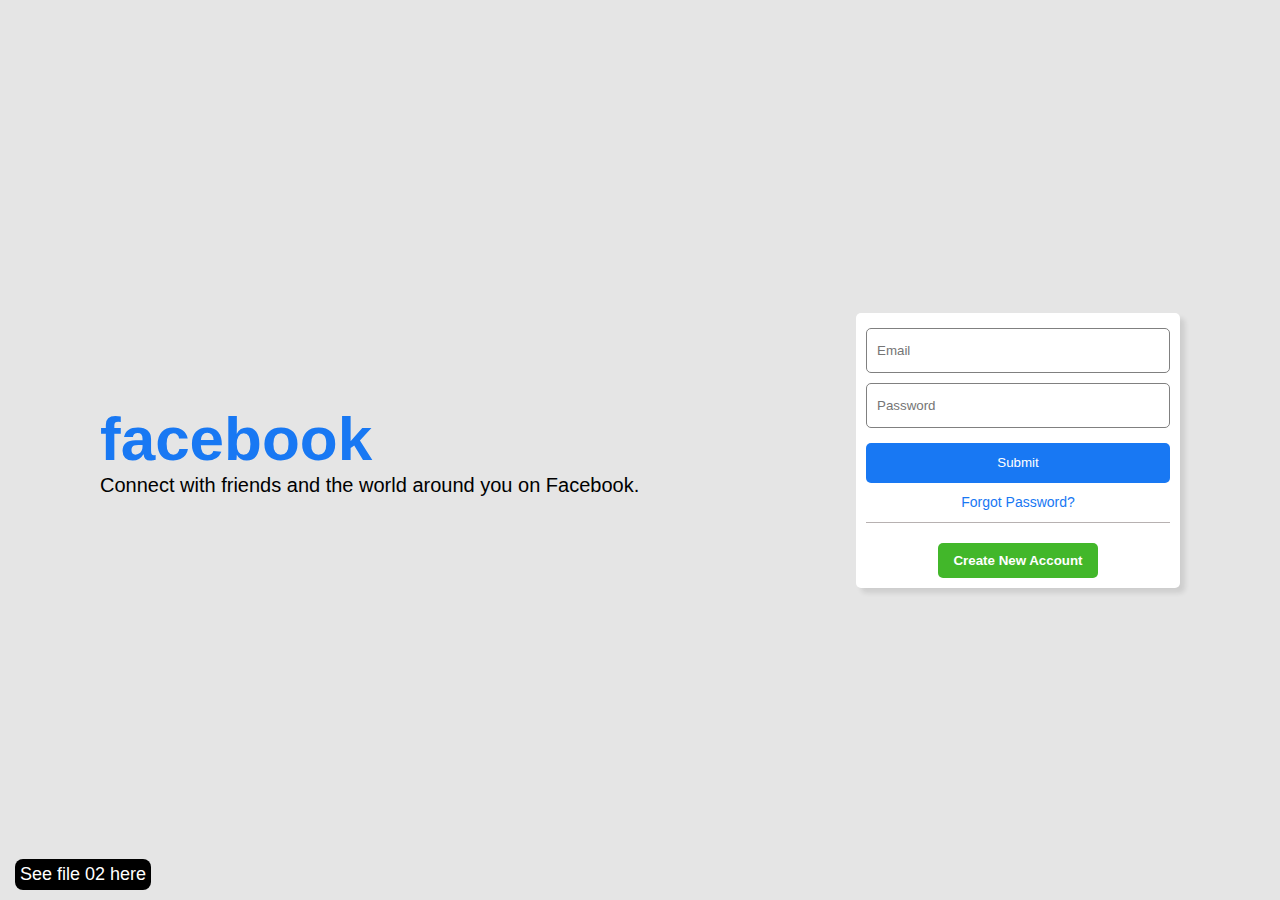
<file: index.html>
<!DOCTYPE html>
<html lang="en">
<head>
    <meta charset="UTF-8">
    <meta name="viewport" content="width=device-width, initial-scale=1.0">
    <title>Assignment 4</title>

    <link rel="stylesheet" href="style.css">
</head>
<body>
    <div class="container">
        <div class="leftPanel">
            <h1>facebook</h1>
            <p>
                Connect with friends and the world around you on Facebook.
            </p>
        </div>
        <div id="loginForm">
            <form action="#">
                <input type="email" id="email" placeholder="Email" required>
                <input type="password" id="password" placeholder="Password" required>
                <input type="submit" id="loginBtn">
                <span id="loginSpan"> <a href="#" id="forgotLink"> Forgot Password? </a> </span>
                
                <button id="signupBtn"> Create New Account </button>
            </form>
        </div>
    </div>
    <div id="file2Link">
        <a href="file2.html"> See file 02 here </a>
    </div>
</body>
</html>
</file>
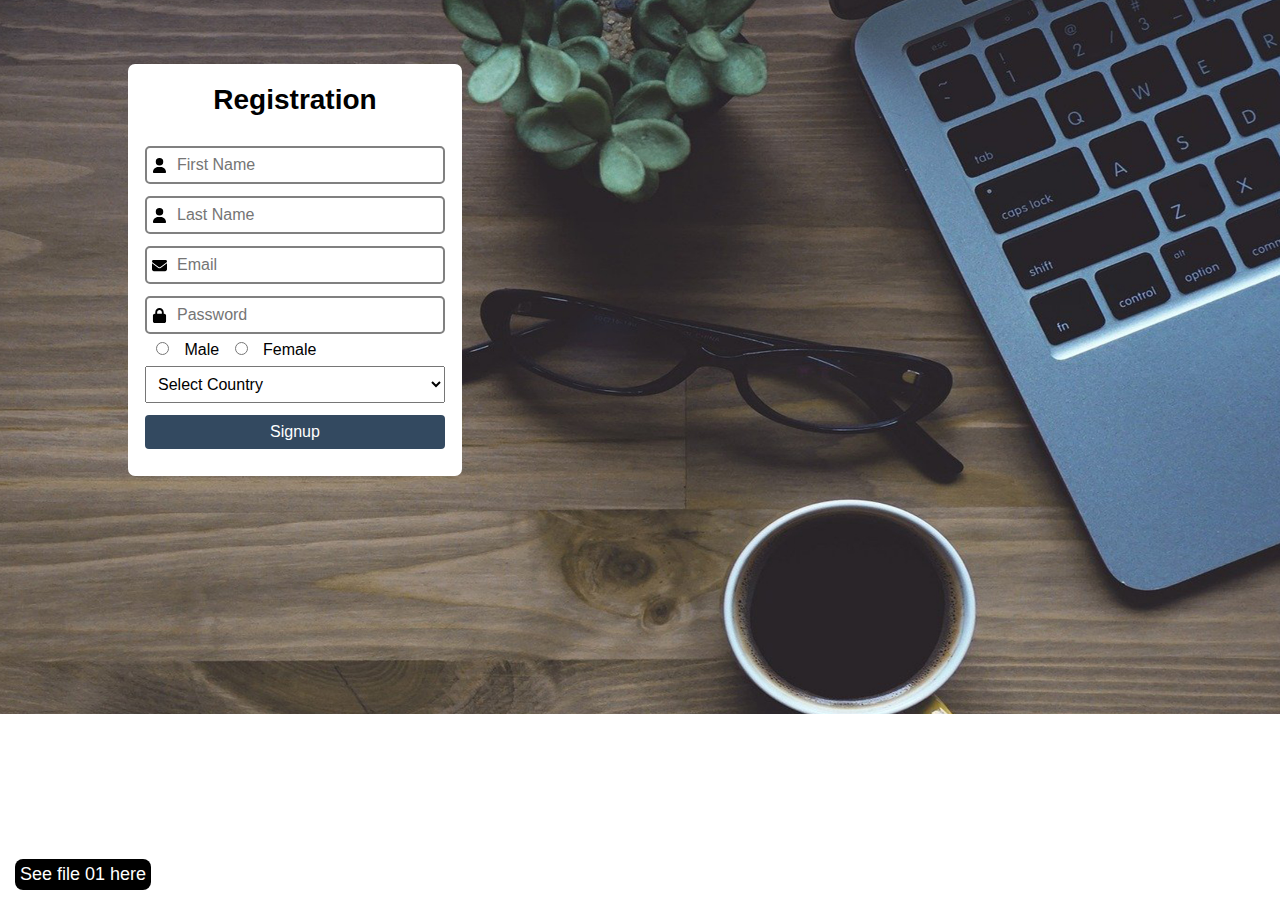
<file: file2.html>
<!DOCTYPE html>
<html lang="en">
<head>
    <meta charset="UTF-8">
    <meta name="viewport" content="width=device-width, initial-scale=1.0">
    <title>Assignment 4 File 2 </title>
    <link rel="stylesheet" href="file2.css">
</head>
<body>
    
    <div id="registerForm">
        <h1> Registration</h1>
        <table>
        <form>
            <tr>             
                <td>
                    <input type="text" placeholder="First Name" id="fName"> </td>
            </tr>
            <tr> 
                <td>
                    <input type="text" placeholder="Last Name" id="lName">
                </td>
            </tr>
            
            <tr>
                <td>
                    <input type="email" placeholder="Email" id="email">
                </td>
            </tr>
            
            <tr> 
                <td>
                    <input type="password" placeholder="Password" id="password">
                </td> 
            </tr>
            
            <tr> 
                <td>
                    <input type="radio" name="gender" id="male"> <label for="male"> Male </label>
                <!-- </td>
                <td> -->
                   <input type="radio" name="gender" id="female"> <label for="female"> Female </label>
                </td>
            </tr>
        
            <tr> 
                <td>
                    <select name="country" id="country">
                        <option value="unselected"> Select Country </option>
                        <option value="PK"> Pakistan </option>
                        <option value="KSA"> Saudi Arabia </option>
                        <option value="UAE"> United Arab Emirates </option>
                        <option value="USA"> United States of America </option>
                        <option value="GER"> Germany </option>
                        <option value="ITA"> Italy </option>
                        <option value="BAN"> Bangladesh </option>
                    </select>
                </td>
            </tr>
            
            <tr> 
                <td>
                    <button id="signupBtn"> Signup </button> 
                </td>
            </tr>
        </form>
    </table>
    </div>
    <div id="fbLink">
        <a href="index.html"> See file 01 here </a>
    </div>
</body>
</html>
</file>
<file: style.css>
*{
    margin: 0;
    padding: 0;
    box-sizing: border-box;
}

body{
    background-color: rgba(0,0,0, 0.1);
    min-height: 100vh;
    display: flex;
    justify-content: center;
    align-items: center;
    font-family: Verdana, Geneva, Tahoma, sans-serif;
}
.container{
    width: 100%;
    display: flex;
    justify-content: space-between;
    align-items: center;
    padding-inline: 100px;
}

.leftPanel{
    width: 50%;
    font-family: Verdana, Geneva, Tahoma, sans-serif;
}
.leftPanel h1{
    color: rgb(24,120,243);
    font-size: 62px;
}

.leftPanel p{
    font-size:20px;
}

#loginForm{
    padding: 10px 10px;
    width: 30%;
    background-color: #fff;
    /* display: flex;
    flex-direction: column; */
    /* justify-content: center;
    align-items: center; */
    border-radius: 5px;
    box-shadow: 5px 5px 5px rgba(0,0,0, 0.1);
    height: fit-content;
}
#loginForm form{
    width: 100%;
    display: flex;
    flex-direction: column;
    justify-content: center;
    align-items: center;
}
#email, #password{
    width: 100%;
    height: 45px;
    margin-block: 3px;
    padding: 10px 10px;
    border-radius: 5px;
    border: 1px solid gray;
    margin-block: 5px;
}

#loginBtn{
    width: 100%;
    height: 40px;
    border: none;
    border-radius: 5px;
    margin-block: 10px;
    background-color: rgba(24,120,243);
    color: #fff;
}
#loginSpan{
    width: 100%;
    height: 30px;
    margin-bottom: 20px;
    /* border-radius: 5px; */
    text-align: center;
    border-bottom: 1px solid rgb(183, 177, 177);
    /* padding-inline: 50px; */
    /* background-color: green; */
}

#loginSpan a{
    text-decoration: none;
    color: rgb(24,120,243);
    font-size: 14px;
}

#signupBtn{
    background-color: rgb(66,183,42);
    color: #fff;
    border: none;
    border-radius: 5px;
    padding: 10px 15px;
    font-weight: bold;
}

@media screen and (max-width:620px) {
    .container{display: block; padding-inline: 25px;}
    .leftPanel{width:100%; margin-bottom: 30px;}
    .leftPanel h1{font-size:2.5em;}
    .leftPanel p{font-size: 16px;    }
    #loginForm{width:100%;}
}

#file2Link{
    /* position: absolute;
    bottom: 10px;
    left: 10px; */
    background-color: black;
    width: fit-content;
    position:fixed;
    bottom: 10px;
    left: 15px;
    border-radius: 8px;
    padding: 5px;
}
#file2Link a{
    color: #fff;
    font-family: Verdana, Geneva, Tahoma, sans-serif;
    text-decoration: none;
    font-size: 18px;
}
</file>
<file: file2.css>
*{
    margin: 0;
    padding: 0;
    box-sizing: border-box;
}

body{
    height: 100%;
    background: url("./images/Tech-Page.jpg");
    background-size:100% 150%;
    background-repeat: no-repeat;
    /* background-position:fix; */
    
}

#registerForm{
    margin-left: 10%;
    margin-top: 5%;
    padding: 20px 15px;
    width: fit-content;
    background-color: #fff;
    font-family: Verdana, Geneva, Tahoma, sans-serif;
    border-radius: 7px;
    /* text-align: center; */
}
#registerForm h1{
    text-align: center;
    height: 55px;
    font-size: 28px;
}

#registerForm form{
    width: 100%;
    display: flex;
    flex-direction: column;
}

#registerForm table{
    width: 100%;
}
#registerForm table tr{
    width: auto;
    height: auto;
}

#registerForm select{
    width: 100%;
    font-size: 16px;
    padding: 8px;
}

#fName, #lName, #email, #password, #country, #signupBtn{
    padding:8px;
    width: 300px;
    margin-block:5px
}

#fName{
    background-image: url(./images/user-solid.svg);
    background-repeat: no-repeat;
    background-size: 15px 15px;
    background-position-y: center;
    background-position-x: 5px;
    padding-left: 30px;
    font-size: 16px;
    border: 2px solid gray;
    border-radius: 5px
}
#lName{
    background-image: url(./images/user-solid.svg);
    background-repeat: no-repeat;
    background-size: 15px 15px;
    background-position-y: center;
    background-position-x: 5px;
    padding-left: 30px;
    font-size: 16px;
    border: 2px solid gray;
    border-radius: 5px
}
#email{
    background-image: url(./images/envelope-solid.svg);
    background-repeat: no-repeat;
    background-size: 15px 15px;
    background-position-y: center;
    background-position-x: 5px;
    padding-left: 30px;
    font-size: 16px;
    border: 2px solid gray;
    border-radius: 5px
}
#password{
    background-image: url(./images/lock-solid.svg);
    background-repeat: no-repeat;
    background-size: 15px 15px;
    background-position-y: center;
    background-position-x: 5px;
    padding-left: 30px;
    font-size: 16px;
    border: 2px solid gray;
    border-radius: 5px
}

#male, #female{
    width: 35px;
    /* background-color: aquamarine; */
    /* position: relative; */
    /* margin-left:-25px; */
    /* left: 10px; */
}

#signupBtn{
    background-color: rgb(51,73,96);
    color: #fff;
    border-radius: 4px;
    border: none;
    cursor: pointer;
    /* height: 40px; */
    padding: 8px;
    font-size: 16px;
}

@media screen and (max-width:500px){
    body{
        /* height: 100%; */
        /* width: 100%; */
        display: flex;
        justify-content: center;
        align-items: center;
        background: url("./images/Tech-Page.jpg");
        background-size: 100% 150%  ;
        background-repeat: no-repeat;
        /* background-position:fix; */
        
    }
    #registerForm{
        margin-left: 0%;
        /* margin-top: 5%; */
        padding: 20px 15px;
        width: fit-content;
        background-color: #fff;
        font-family: Verdana, Geneva, Tahoma, sans-serif;
        border-radius: 7px;
     }
   
}

#fbLink{
    background-color: black;
    width: fit-content;
    position:fixed;
    bottom: 10px;
    left: 15px;
    border-radius: 8px;
    padding: 5px;
}
#fbLink a{
    color: #fff;
    font-family: Verdana, Geneva, Tahoma, sans-serif;
    text-decoration: none;
    font-size: 18px;
}
</file>
